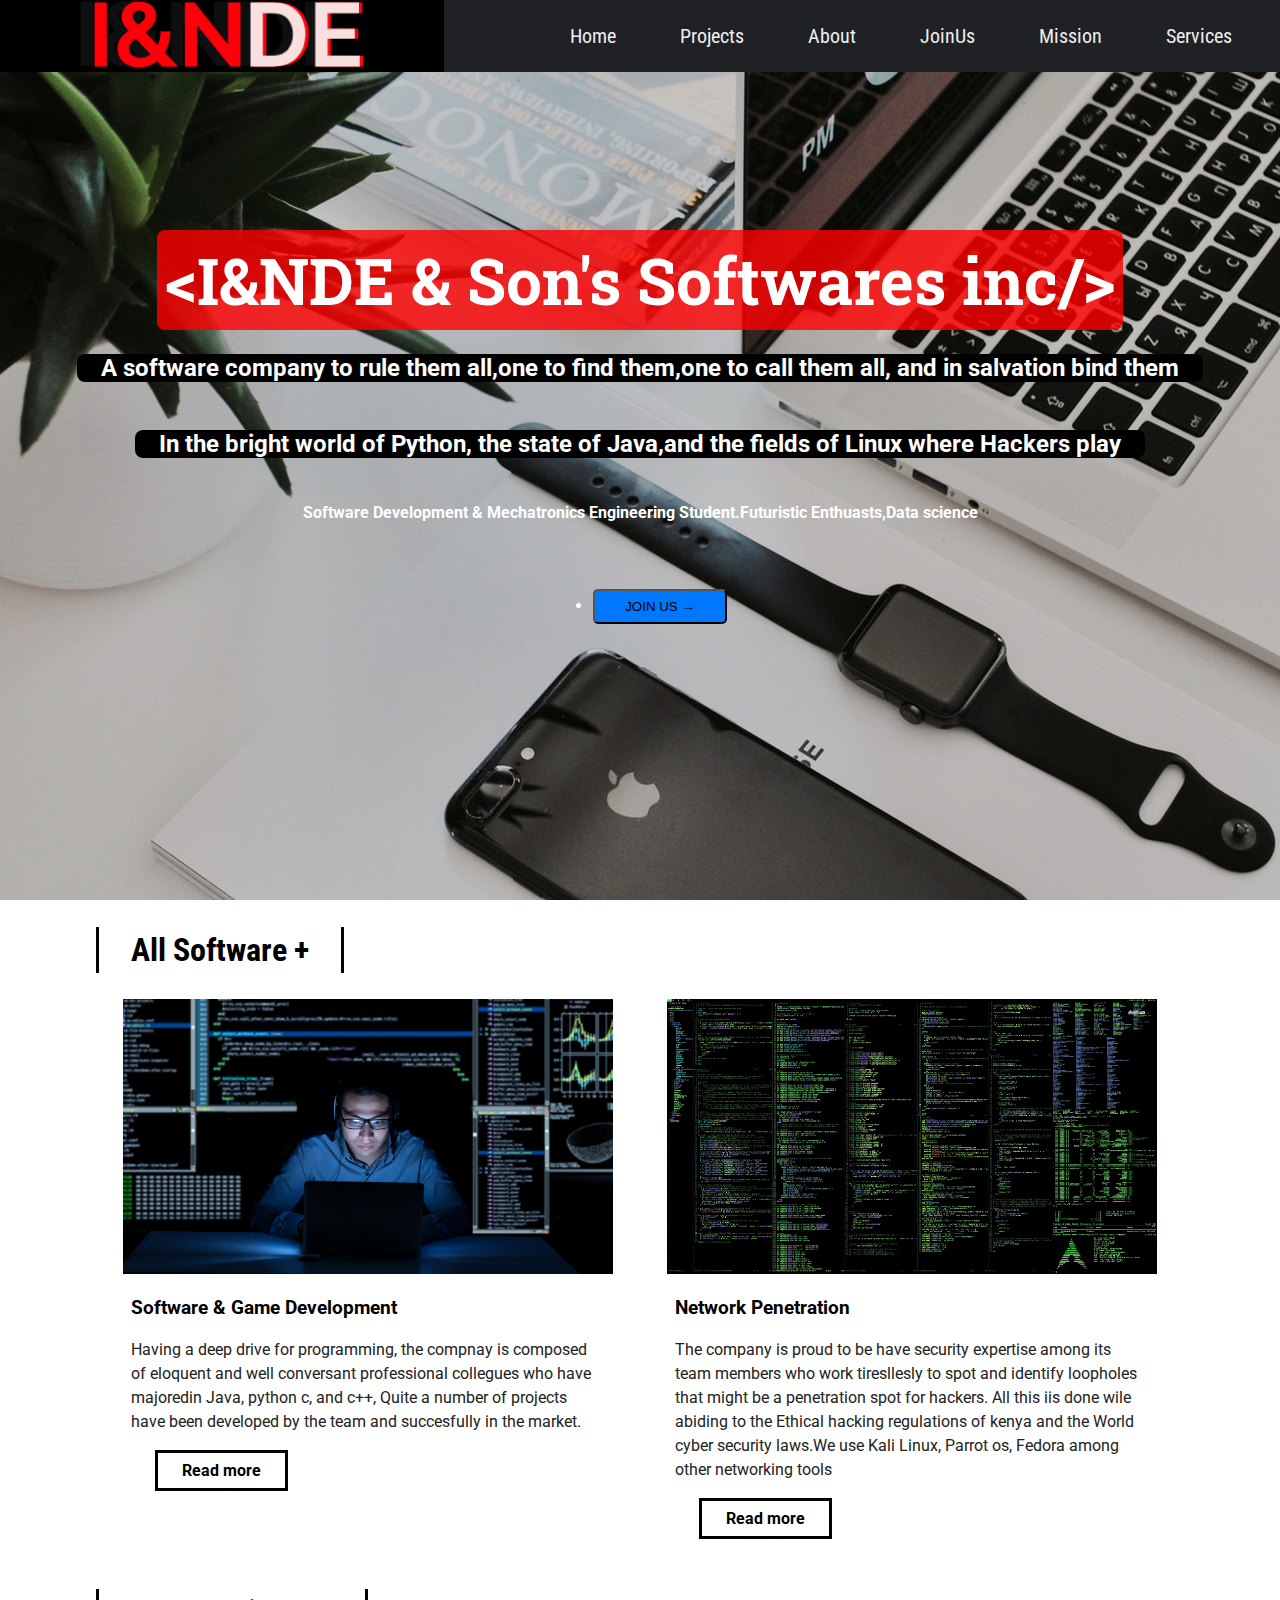
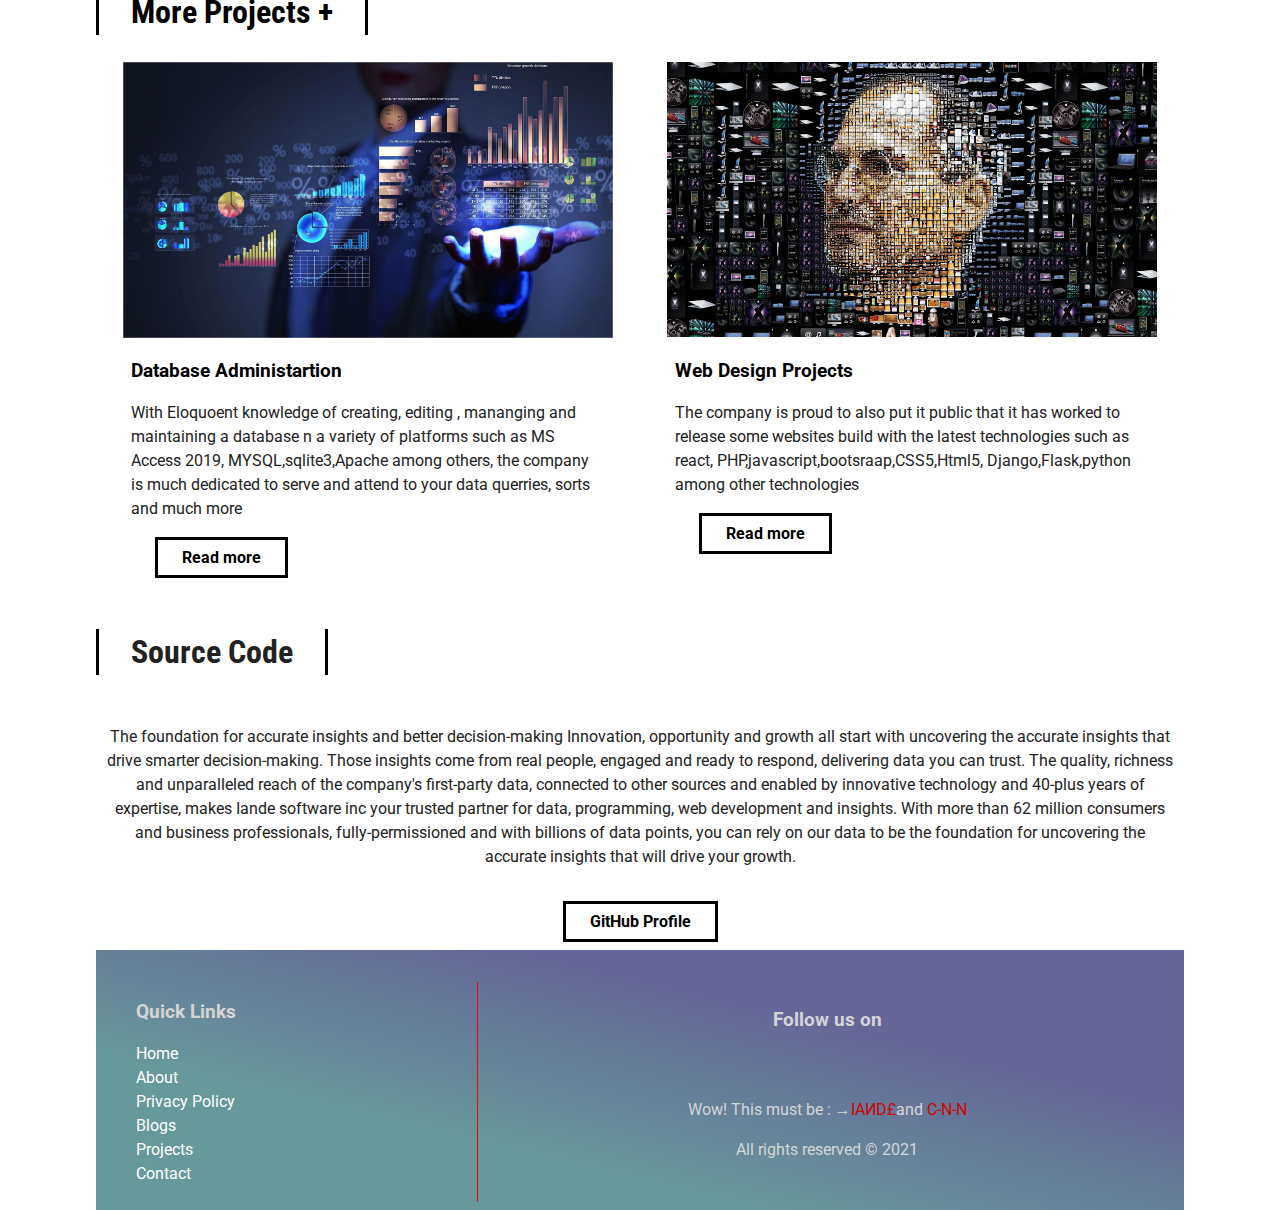
<file: index.html>
<!DOCTYPE html>
<html lang="en">

<head>
    <meta charset="UTF-8">
    <meta name="viewport" content="width=device-width, initial-scale=1.0">
    <meta http-equiv="X-UA-Compatible" content="ie=edge">
    <link rel="stylesheet" href="https://use.fontawesome.com/releases/v5.1.0/css/all.css" integrity="sha384-lKuwvrZot6UHsBSfcMvOkWwlCMgc0TaWr+30HWe3a4ltaBwTZhyTEggF5tJv8tbt"
        crossorigin="anonymous">
    <link href="https://fonts.googleapis.com/css?family=Roboto|Roboto+Condensed|Roboto+Slab" rel="stylesheet">
    <link rel="stylesheet" href="style.css">
    <title>Iande & Son's Software inc</title>
</head>

<body>
    <nav>
        <div id="logo-img">
            <a href="#">
                <img src="img/logo.png" alt="Iande inc Logo">
            </a>
        </div>
        <div id="menu-icon">
            <i class="fas fa-bars"></i>
        </div>
        <ul>
            <li>
              <a href="index.html">Home</a>
          </li>
          <li>
              <a href="blogslist.html">Projects</a>
          </li>
          <li>
              <a href="about.html">About</a>
          </li>
          <li>
              <a href="join.html">JoinUs</a>
          </li>
              <li>
                <a href="mission.html">Mission</a>
            </li>
            <li>
                <a href="services.html">Services </a>

                <div id="search-icon">
                    <i class="fas fa-search"></i>
                </div>
            </li>
        </ul>
    </nav>

    <div id="searchbox">
        <input type="text" placeholder="Search Here">
    </div>

    <div id="banner">
        <h1>&lt;I&NDE & Son's Softwares inc/&gt;</h1>
        <h3>A software company to rule them all,one to find them,one to call them all, and in salvation  bind them</h3>
         <h3>In the bright world of Python, the state of Java,and the fields of Linux where Hackers play</h3>
        <h4>Software Development & Mechatronics Engineering  Student.Futuristic Enthuasts,Data science</h4>

        <ul>
          <li> <button type="button" class="btn_join"><a href="join.html">JOIN US  &#8594;</button></a></li>
         </ul>
    </div>

    <main>
        <a href="blogslist.html">
            <h2 class="section-heading">All Software +</h2>
        </a>

        <section>
            <div class="card">
                <div class="card-image">
                    <a href="blogpost.html">
                        <img src="img/10.jpg" alt="Card Image">
                    </a>
                </div>

                <div class="card-description">
                    <a href="blogpost.html">
                        <h3>Software & Game Development</h3>
                    </a>
                    <p>
                        Having a deep drive for programming, the compnay is composed of eloquent and well conversant  professional collegues who have majoredin Java, python c, and c++,
                        Quite a number of projects have been developed by the team  and succesfully in the market.
                    </p>
                    <a href="blogpost.html" class="btn-readmore">Read more</a>
                </div>
            </div>

            <div class="card">
                <div class="card-image">
                    <a href="blogpost.html">
                        <img src="img/ian.png" alt="Card Image">
                    </a>
                </div>

                <div class="card-description">
                    <a href="blogpost.html">
                        <h3>Network Penetration</h3>
                    </a>
                    <p>
                        The company is proud to be have security expertise among its team members who work tiresllesly  to spot and identify loopholes that might be a penetration spot for hackers.
                        All this iis done wile abiding to the Ethical hacking regulations of kenya and the World cyber security laws.We use Kali Linux, Parrot os, Fedora among other networking tools
                    </p>
                    <a href="blogpost.html" class="btn-readmore">Read more</a>
                </div>
            </div>
        </section>

        <a href="blogslist.html">
        	<h2 class="section-heading">More Projects +</h2>
    	</a>

        <section>
            <div class="card">
                <div class="card-image">
                    <a href="blogpost.html">
                        <img src="img/databasehome2.jpg" alt="Card Image">
                    </a>
                </div>

                <div class="card-description">
                    <a href="blogpost.html">
                        <h3>Database Administartion</h3>
                    </a>
                    <p>With Eloquoent knowledge of creating, editing , mananging and maintaining a database n a variety of platforms such as MS Access 2019, MYSQL,sqlite3,Apache among others, the company is much dedicated to serve and attend to your data querries, sorts and much more  
                    </p>
                    <a href="blogpost.html" class="btn-readmore">Read more</a>
                </div>
            </div>

            <div class="card">
                <div class="card-image">
                    <a href="blogpost.html">
                        <img src="img/4.jpg" alt="Card Image">
                    </a>
                </div>

                <div class="card-description">
                    <a href="blogpost.html">
                        <h3>Web Design Projects</h3>
                    </a>
                    <p>
                        The company is proud to also put it public that it has worked to release some websites build with the latest technologies such as react, PHP,javascript,bootsraap,CSS5,Html5, Django,Flask,python among other technologies
                    </p>
                    <a href="blogpost.html" class="btn-readmore">Read more</a>
                </div>
            </div>
        </section>

        <h2 class="section-heading">Source Code</h2>

        <section id="section-source">
            <p>
                The foundation for accurate insights
                and better decision-making
                Innovation, opportunity and growth all start with uncovering the accurate insights that drive smarter decision-making. Those insights come from real people, engaged and ready to respond, delivering data you can trust. The quality, richness and unparalleled reach of the company's first-party data, connected to other sources and enabled by innovative technology and 40-plus years of expertise, makes Iande software inc your trusted partner for data, programming, web development and insights. With more than 62 million consumers and business professionals, fully-permissioned and with billions of data points, you can rely on our data to be the foundation for uncovering the accurate insights that will drive your growth.
            </p>
            <a href="#" class="btn-readmore">GitHub Profile</a>
        </section>

        <footer>
            <div id="left-footer">
                <h3>Quick Links</h3>
                <p>
                    <ul>
                        <li>
                            <a href="index.html">Home</a>
                        </li>
                        <li>
                            <a href="about.html">About</a>
                        </li>
                        <li>
                            <a href="#">Privacy Policy</a>
                        </li>
                        <li>
                            <a href="blogslist.html">Blogs</a>
                        </li>
                        <li>
                            <a href="blogslist.html">Projects</a>
                        </li>
                        <li>
                            <a href="#">Contact</a>
                        </li>
                    </ul>
                </p>
            </div>

            <div id="right-footer">
                <h3>Follow us on</h3>
                <div id="social-media-footer">
                    <ul>
                        <li>
                            <a href="https://www.facebook.com/IANDE.KE">
                                <i class="fab fa-facebook"></i>
                            </a>
                        </li>
                        <li>
                            <a href="https://www.youtube.com/channel/UC-V4R_UEoJSRXqT0mnAzUMw">
                                <i class="fab fa-youtube"></i>
                            </a>
                        </li>
                        <li>
                            <a href="https://github.com/IANDE-X">
                                <i class="fab fa-github"></i>
                            </a>
                        </li>
                    </ul>
                </div>
                <p>Wow! This must be : &#8594;<span><a href="whatsapp://send?phone=+254717426922&text=Contacting from 'Iande & sons software  inc" style="color: #ce0404;">IAИD£</a></span>and <a href="whatsapp://send?phone=+254741921853&text=Contacting from 'Iande & sons software  inc" style="color: #ce0404;">C-N-N</a></span></p>
                <p>All rights reserved © 2021 </p>
            </div>
            </div>
        </footer>

    </main>

    <script src="main.js"></script>
</body>

</html>
</file>
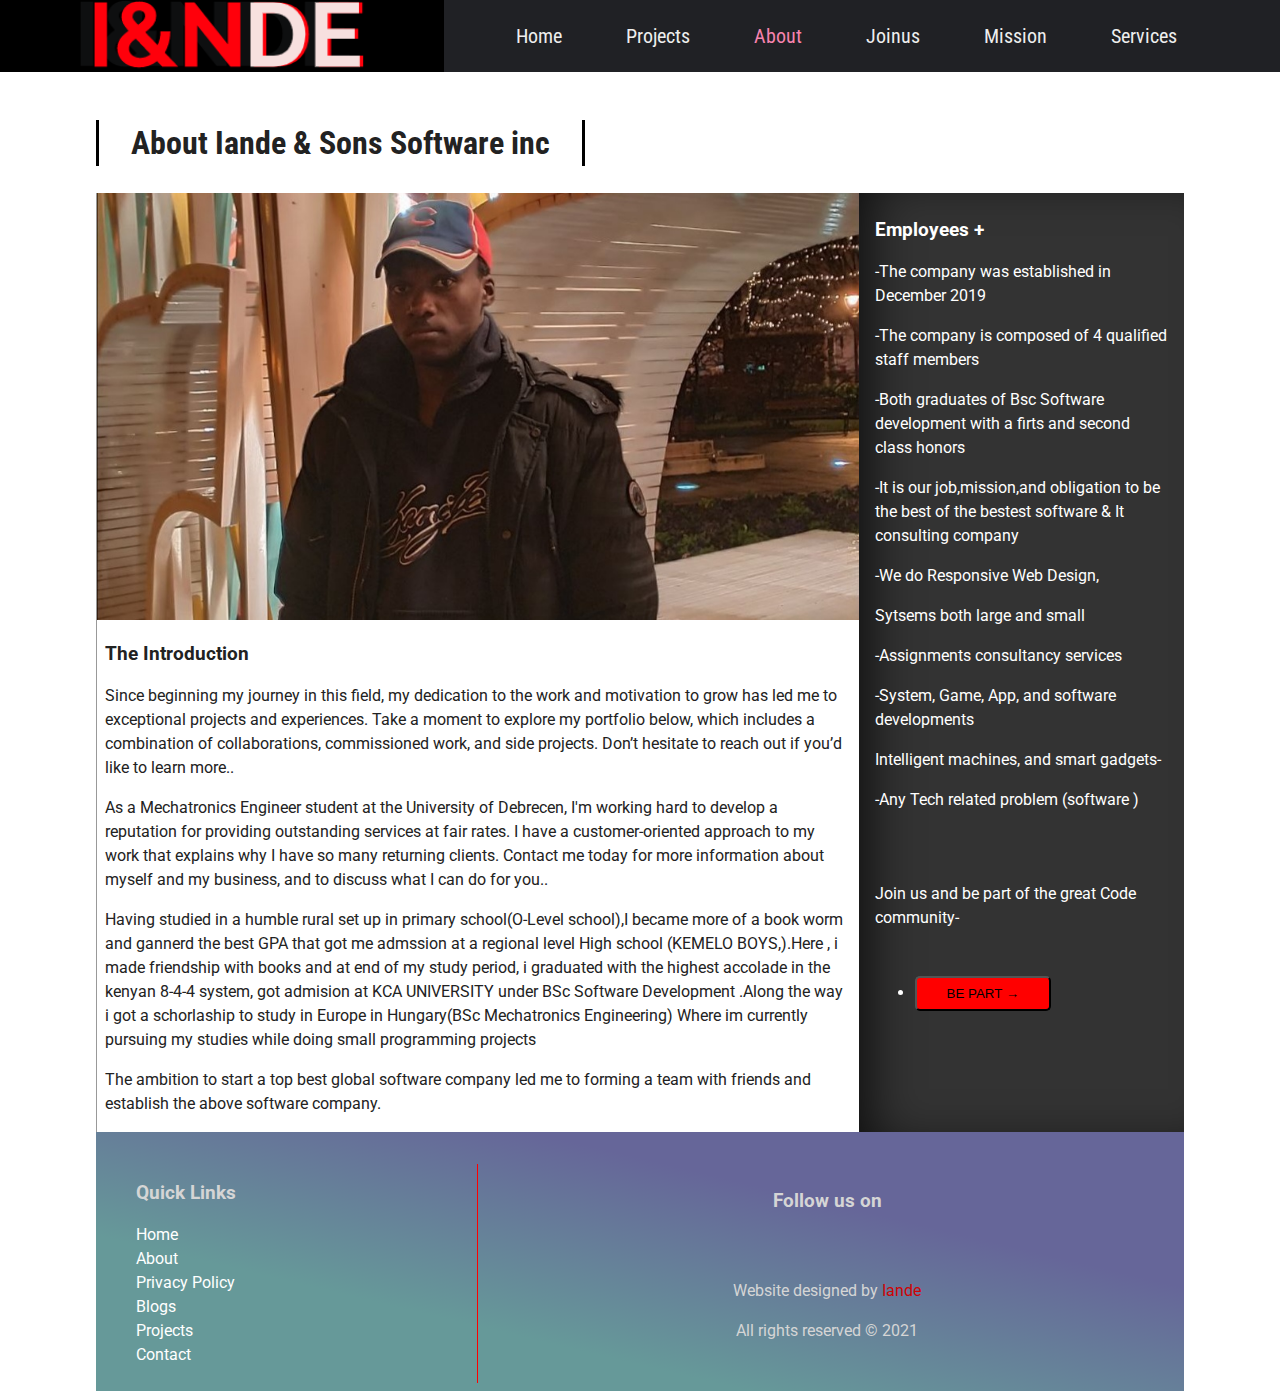
<file: about.html>
<!DOCTYPE html>
<html lang="en">

<head>
  <meta charset="UTF-8">
  <meta name="viewport" content="width=device-width, initial-scale=1.0">
  <meta http-equiv="X-UA-Compatible" content="ie=edge">
  <link rel="stylesheet" href="https://use.fontawesome.com/releases/v5.1.0/css/all.css" integrity="sha384-lKuwvrZot6UHsBSfcMvOkWwlCMgc0TaWr+30HWe3a4ltaBwTZhyTEggF5tJv8tbt"
    crossorigin="anonymous">
  <link href="https://fonts.googleapis.com/css?family=Roboto|Roboto+Condensed|Roboto+Slab" rel="stylesheet">
  <link rel="stylesheet" href="style.css">
  <title> Iande & sons Software inc</title>
</head>

<body>

  <nav>
      <div id="logo-img">
          <a href="#">
              <img src="img/logo.png" alt="Iande inc Logo">
          </a>
      </div>
      <div id="menu-icon">
          <i class="fas fa-bars"></i>
      </div>
      <ul>
          <li>
              <a href="index.html">Home</a>
          </li>
          <li>
              <a href="blogslist.html">Projects</a>
          </li>
          <li>
              <a class="active" href="about.html">About</a>
          </li>
             <li>
              <a href="join.html">Joinus</a>
          </li>
              <li>
                <a href="mission.html"> Mission</a>
            </li>
            <li>
                <a href="services.html">Services </a>
              </li>





          <li>
              <div id="search-icon">
                  <i class="fas fa-search"></i>
              </div>
          </li>
      </ul>
  </nav>

  <div id="searchbox">
      <input type="text" placeholder="Search Here">
  </div>

  <main>

    <h2 class="page-heading">About Iande & Sons Software inc</h2>
    <div id="post-container">
      <section id="blogpost">
        <div class="card">
          <div class="card-image">
            <img src="img/ianmw.jpg" alt="Card Image">
          </div>
          <div class="card-description">
            <h3>The Introduction</h3>
            <p>Since beginning my journey in this field, my dedication to the work and motivation to grow has led me to exceptional projects and experiences. Take a moment to explore my portfolio below, which includes a combination of collaborations, commissioned work, and side projects. Don’t hesitate to reach out if you’d like to learn more..</p>
            <p>As a Mechatronics  Engineer student at the University of Debrecen, I'm working hard to develop a reputation for providing outstanding services at fair rates. I have a customer-oriented approach to my work that explains why I have so many returning clients. Contact me today for more information about myself and my business, and to discuss what I can do for you..</p>
            <p>Having studied in a humble rural set up in primary school(O-Level school),I became more of a book worm and gannerd the best GPA that got me admssion at a regional level High school (KEMELO BOYS,).Here , i made friendship with books and at end of my study period, i graduated with the highest accolade in the kenyan 8-4-4 system, got admision at KCA UNIVERSITY under BSc Software Development .Along the way i got a schorlaship to study in Europe in Hungary(BSc Mechatronics Engineering) Where im currently pursuing my studies while doing small programming projects 
            </p><p>The ambition to start a top best global software company led me to  forming a team with friends and establish the above software company.
              
            </p>
          </div>
        </div>

      </section>

      <aside id="sidebar">
        <h3>Employees + </h3>
        <p>-The company  was established in December 2019 </p>
        <p>-The company  is composed of 4 qualified  staff members </p>
        <p>-Both graduates of Bsc Software development with a firts and second class honors </p>
        <p>-It is our job,mission,and obligation to be the best of the bestest software  & It consulting company </p>
        <p>-We do   Responsive Web Design,</p>
        <p>Sytsems both large and small</p>
        <p>-Assignments consultancy services</p>
        <p>-System, Game, App, and software developments</p>
        <p>Intelligent machines, and smart gadgets-</p>
        <p>-Any Tech related problem  (software ) </p>
        <br><br>
         <p>Join us and be part of the great Code community-</p>
        <ul>
          <li> <button type="button" class="btn_join_about"><a href="join.html">Be part &#8594;</button></a></li>
         </ul>
         </p>
      </aside>
    </div>

    <footer>
        <div id="left-footer">
            <h3>Quick Links</h3>
            <p>
                <ul>
                    <li>
                        <a href="index.html">Home</a>
                    </li>
                    <li>
                        <a href="about.html">About</a>
                    </li>
                    <li>
                        <a href="#">Privacy Policy</a>
                    </li>
                    <li>
                        <a href="blogslist.html">Blogs</a>
                    </li>
                    <li>
                        <a href="blogslist.html">Projects</a>
                    </li>
                    <li>
                        <a href="#">Contact</a>
                    </li>
                </ul>
            </p>
        </div>

        <div id="right-footer">
            <h3>Follow us on</h3>
            <div id="social-media-footer">
                <ul>
                    <li>
                        <a href="https://www.facebook.com/IANDE.KE">
                            <i class="fab fa-facebook"></i>
                        </a>
                    </li>
                    <li>
                        <a href="https://www.youtube.com/channel/UC-V4R_UEoJSRXqT0mnAzUMw">
                            <i class="fab fa-youtube"></i>
                        </a>
                    </li>
                    <li>
                        <a href="https://github.com/IANDE-X">
                            <i class="fab fa-github"></i>
                        </a>
                    </li>
                </ul>
            </div>
            <p>Website designed by <span><a href="whatsapp://send?phone=+254717426922&text=Contacting from 'IANDE MW Software inc" style="color: #ce0404;">Iande</a></span></p>
                <p>All rights reserved © 2021</p>
        </div>
    </footer>

  </main>

  <script src="main.js"></script>
</body>

</html>
</file>
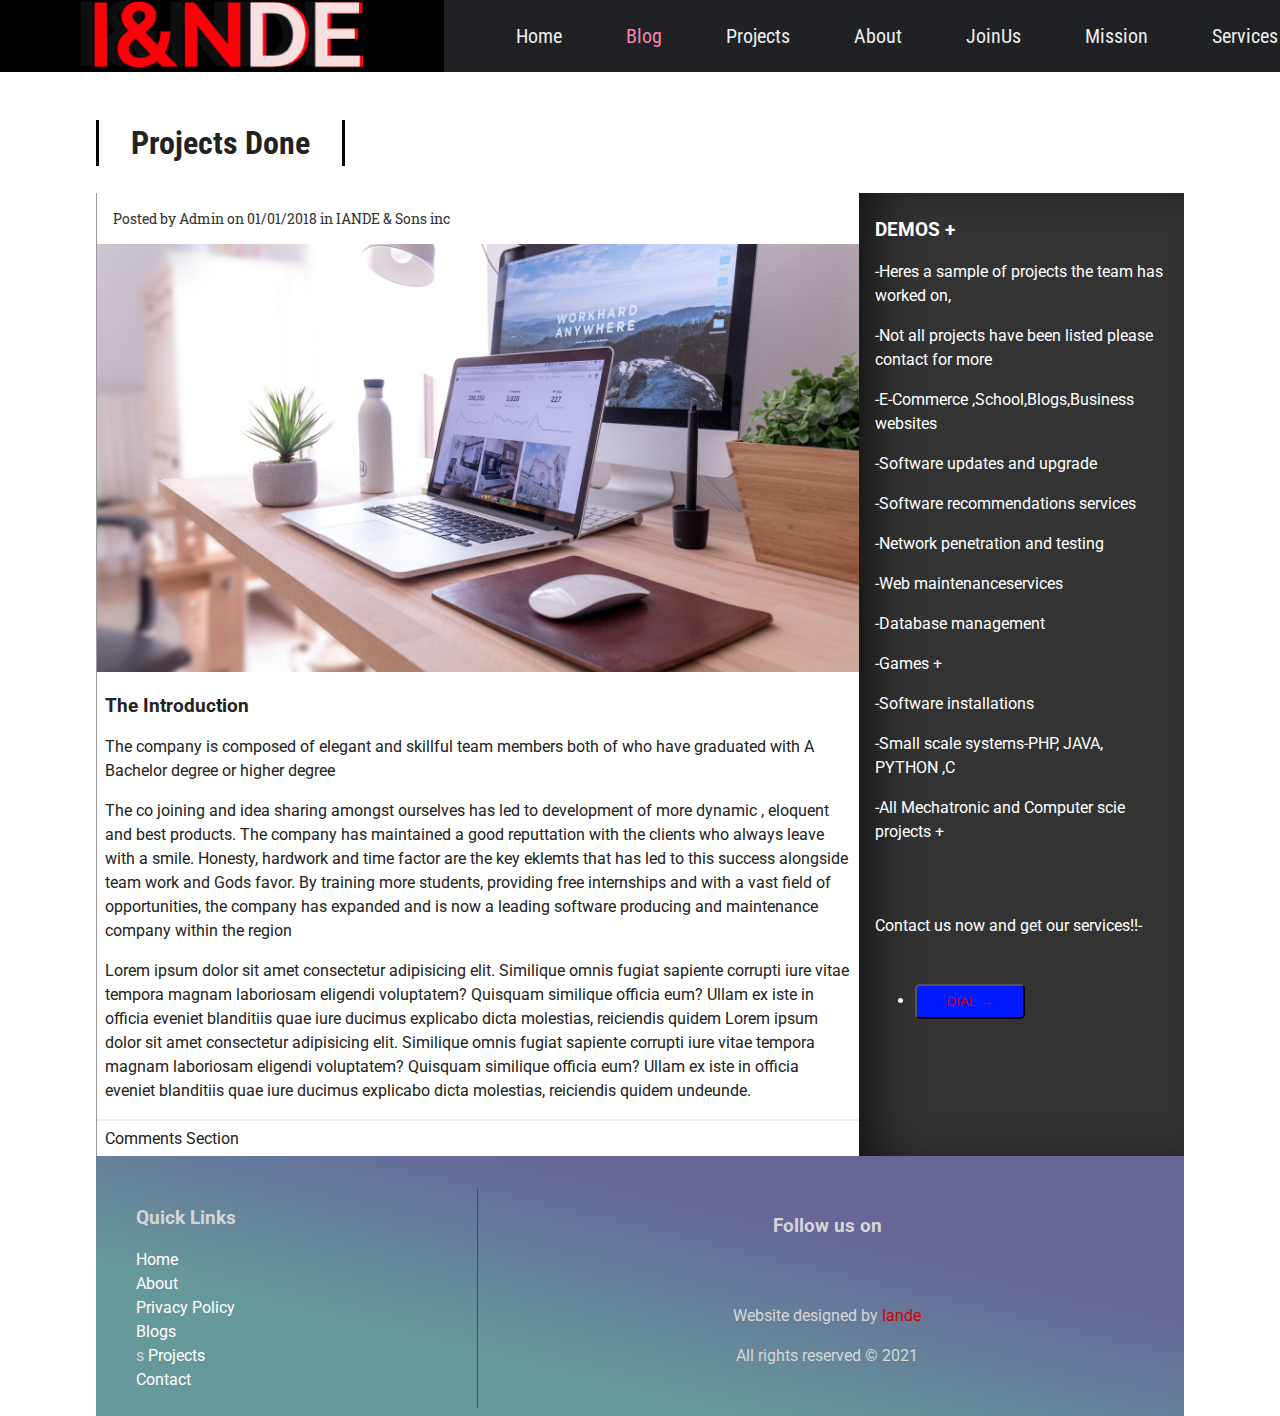
<file: blogpost.html>
<!DOCTYPE html>
<html lang="en">

<head>
  <meta charset="UTF-8">
  <meta name="viewport" content="width=device-width, initial-scale=1.0">
  <meta http-equiv="X-UA-Compatible" content="ie=edge">
  <link rel="stylesheet" href="https://use.fontawesome.com/releases/v5.1.0/css/all.css" integrity="sha384-lKuwvrZot6UHsBSfcMvOkWwlCMgc0TaWr+30HWe3a4ltaBwTZhyTEggF5tJv8tbt"
    crossorigin="anonymous">
  <link href="https://fonts.googleapis.com/css?family=Roboto|Roboto+Condensed|Roboto+Slab" rel="stylesheet">
  <link rel="stylesheet" href="style.css">
  <title>Iande software inc</title>
</head>

<body>
  <div id="slideout-menu">
      <ul>
          <li>
              <a href="index.html">Home</a>
          </li>

          <li>
              <a href="blogslist.html">Projects</a>
          </li>
          <li>
              <a href="about.html">About</a>
          </li>
          <li>
              <a href="join.html">JoinUs</a>
          </li>
              <li>
                <a href="mission.html">Mission</a>
            </li>
            <li>
                <a href="services.html">Services </a>

              <input type="text" placeholder="Search Here">
          </li>
      </ul>
  </div>

  <nav>
      <div id="logo-img">
          <a href="#">
              <img src="img/logo.png" alt="GTCoding Logo">
          </a>
      </div>
      <div id="menu-icon">
          <i class="fas fa-bars"></i>
      </div>
      <ul>
          <li>
              <a href="index.html">Home</a>
          </li>
          <li>
              <a class="active" href="blogslist.html">Blog</a>
          </li>
          <li>
              <a href="blogslist.html">Projects</a>
          </li>
          <li>
              <a href="about.html">About</a>

          </li>
        <li>
              <a href="join.html">JoinUs</a>
          </li>
              <li>
                <a href="mission.html">Mission</a>
            </li>
            <li>
                <a href="services.html">Services </a>
          <li>
              <div id="search-icon">
                  <i class="fas fa-search"></i>
              </div>
          </li>
      </ul>
  </nav>

  <div id="searchbox">
      <input type="text" placeholder="Search Here">
  </div>

  <main>

    <h2 class="page-heading">Projects Done </h2>
    <div id="post-container">
      <section id="blogpost">
        <div class="card">
          <div class="card-meta-blogpost">
            Posted by Admin on 01/01/2018 in
            <a href="#">IANDE & Sons inc</a>
        </div>
          <div class="card-image">
            <img src="img/1.jpg" alt="Card Image">
          </div>
          <div class="card-description">
            <h3>The Introduction</h3>
            <p>The company is composed of elegant and skillful team members both of who have graduated with A Bachelor degree or higher degree</p>
            <p>The  co joining and  idea sharing amongst ourselves has led to development of more dynamic , eloquent and best products.
            The company has maintained a good reputtation  with the clients who always leave with a smile.
            Honesty, hardwork and time factor are the key eklemts that has led to this success alongside team work and Gods favor.
            By training more students, providing free internships and with a vast  field of opportunities, the company has expanded and is now a leading software producing and maintenance company within the region </p>
            <p>Lorem ipsum dolor sit amet consectetur adipisicing elit. Similique omnis fugiat sapiente corrupti iure vitae
              tempora magnam laboriosam eligendi voluptatem? Quisquam similique officia eum? Ullam ex iste in officia eveniet
              blanditiis quae iure ducimus explicabo dicta molestias, reiciendis quidem Lorem ipsum dolor sit amet consectetur adipisicing elit. Similique omnis fugiat sapiente corrupti iure vitae
              tempora magnam laboriosam eligendi voluptatem? Quisquam similique officia eum? Ullam ex iste in officia eveniet
              blanditiis quae iure ducimus explicabo dicta molestias, reiciendis quidem undeunde.</p>
          </div>
        </div>

        <div id="comments-section">
          Comments Section
        </div>
      </section>

      <aside id="sidebar">
        <h3>DEMOS + </h3>
        <p>-Heres a sample of projects the team has worked on, </p>
        <p>-Not all projects have been listed please contact for more </p>
        <p>-E-Commerce ,School,Blogs,Business websites</p>
        <p>-Software updates and upgrade</p>
        <p>-Software recommendations services</p>
        <p>-Network penetration and testing</p>
        <p>-Web maintenanceservices</p>
        <p>-Database management </p>
        <p>-Games + </p>
        <p>-Software installations </p>
        <p>-Small scale systems-PHP, JAVA, PYTHON ,C </p>
        <p>-All Mechatronic and Computer scie projects + </p>
        <br><br>
         <p>Contact us now and get our services!!-</p>
        <ul>
          <li> <button type="button" class="btn_dial_websites"><a href="whatsapp://send?phone=+254717426922&text=Contacting from 'IANDE MW Software inc" style="color: #ce0404;">DIAL &#8594;</button></a></li>
         </ul>
         </p>
      </aside>
    </div>

    <footer>
        <div id="left-footer">
            <h3>Quick Links</h3>
            <p>
                <ul>
                    <li>
                        <a href="index.html">Home</a>
                    </li>
                    <li>
                        <a href="about.html">About</a>
                    </li>
                    <li>
                        <a href="#">Privacy Policy</a>
                    </li>
                    <li>
                        <a href="blogslist.html">Blogs</a>
                    </li>
                    <li>s
                        <a href="blogslist.html">Projects</a>
                    </li>
                    <li>
                        <a href="#">Contact</a>
                    </li>
                </ul>
            </p>
        </div>

            <div id="right-footer">
                <h3>Follow us on</h3>
                <div id="social-media-footer">
                    <ul>
                        <li>
                            <a href="https://www.facebook.com/IANDE.KE">
                                <i class="fab fa-facebook"></i>
                            </a>
                        </li>
                        <li>
                            <a href="https://www.youtube.com/channel/UC-V4R_UEoJSRXqT0mnAzUMw">
                                <i class="fab fa-youtube"></i>
                            </a>
                        </li>
                        <li>
                            <a href="https://github.com/IANDE-X">
                                <i class="fab fa-github"></i>
                            </a>
                        </li>
                    </ul>
                </div>

          <p>Website designed by <span><a href="whatsapp://send?phone=+254741921853&text=Contacting from 'Iande software  inc" style="color: #ce0404;">Iande</a></span></p>
          <p>All rights reserved © 2021</p>
        </div>
    </footer>

  </main>

  <script src="main.js"></script>
</body>

</html>
</file>
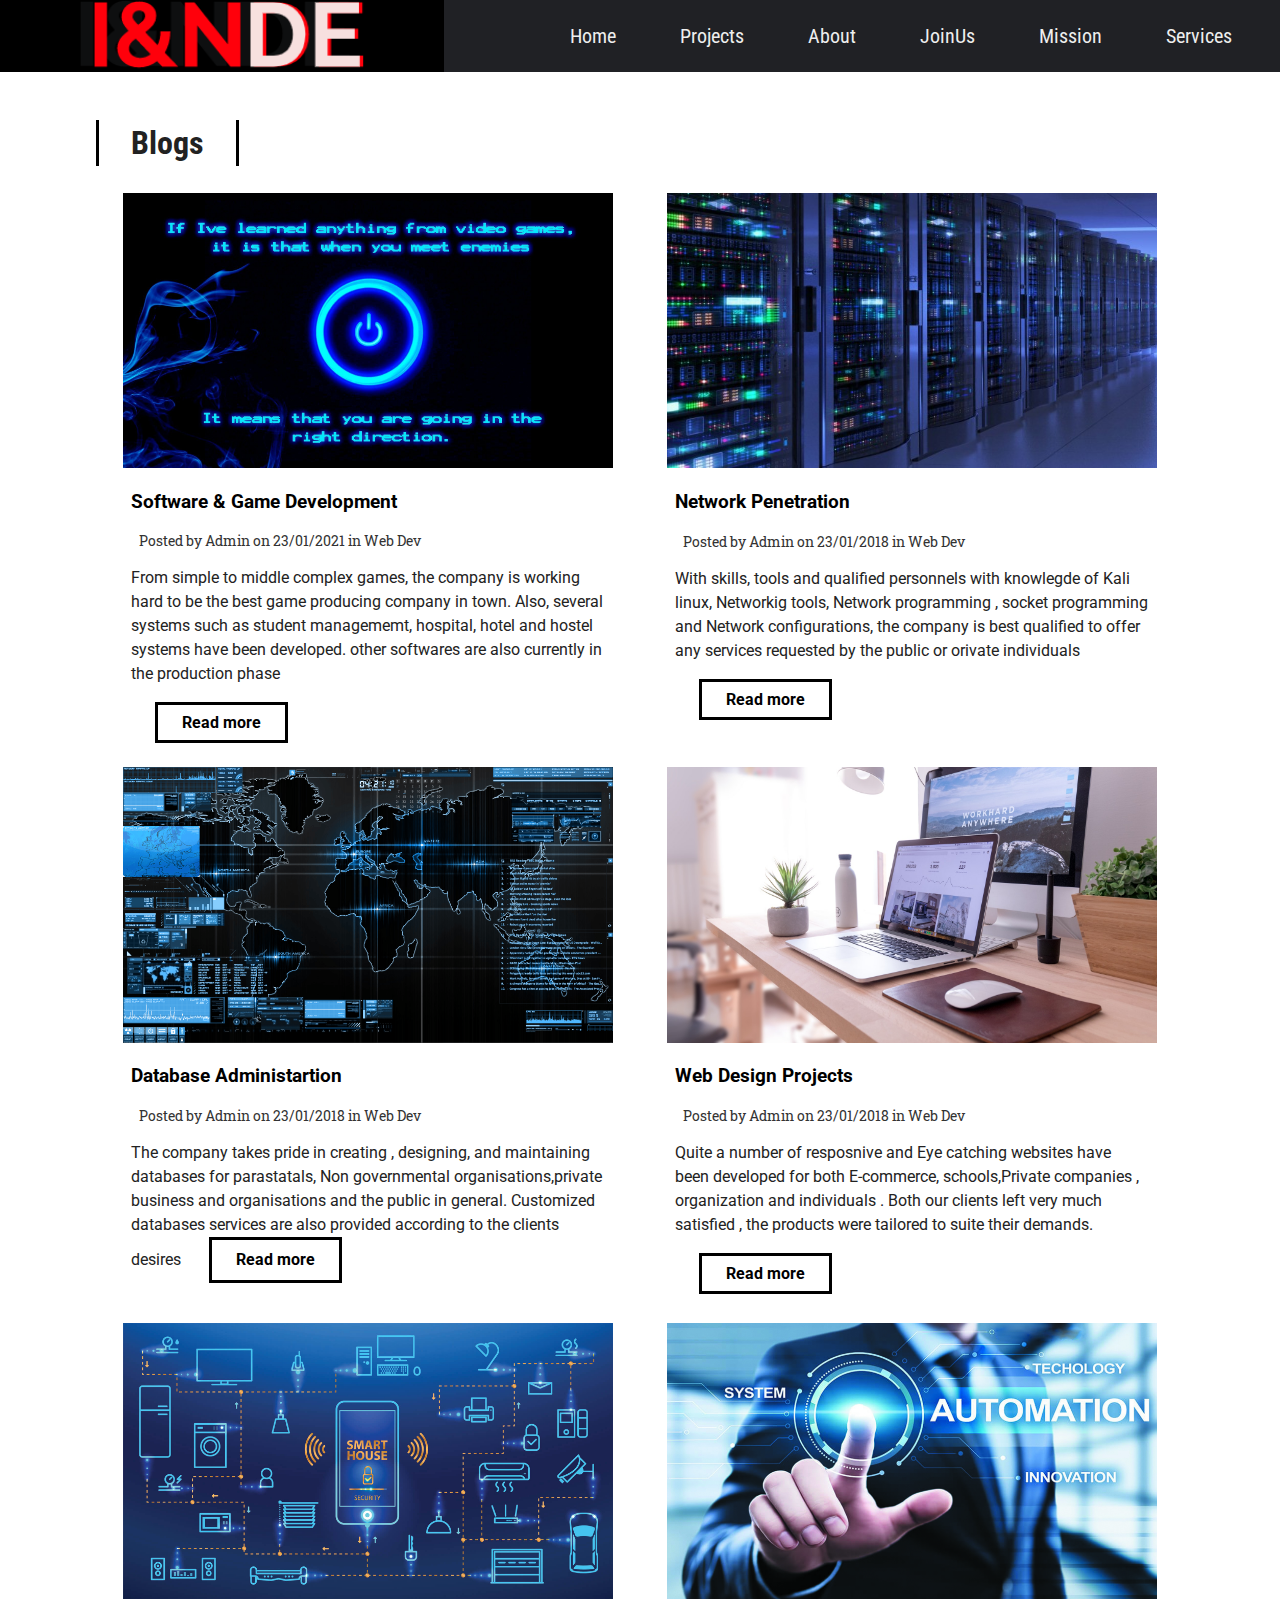
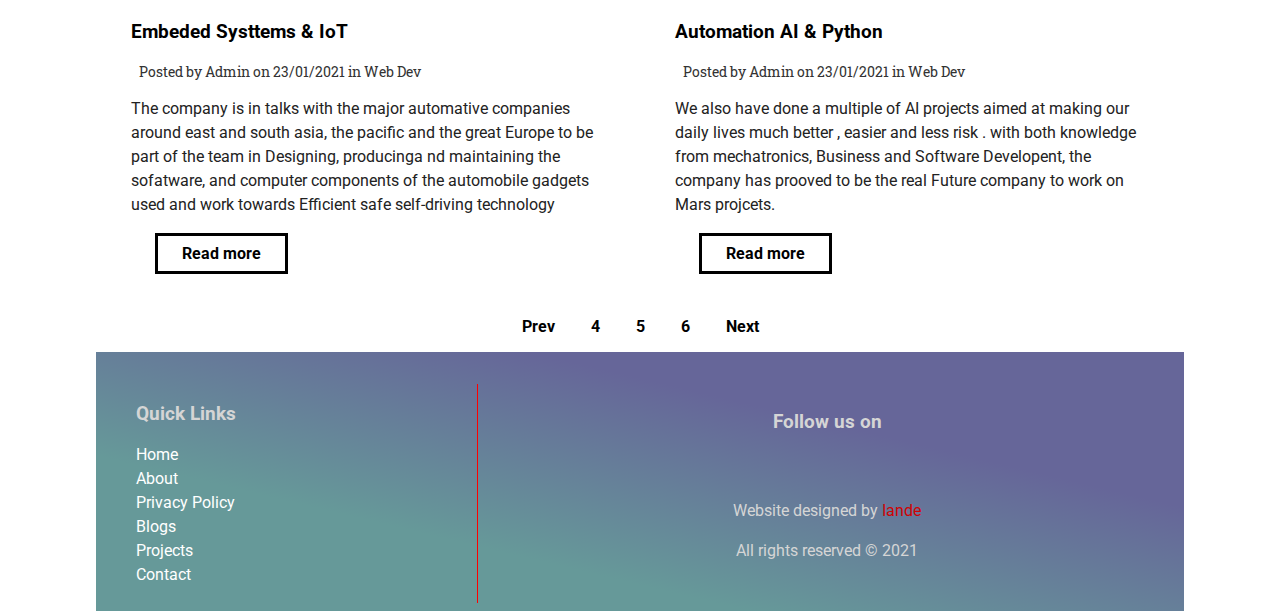
<file: blogslist.html>
<!DOCTYPE html>
<html lang="en">

<head>
  <meta charset="UTF-8">
  <meta name="viewport" content="width=device-width, initial-scale=1.0">
  <meta http-equiv="X-UA-Compatible" content="ie=edge">
  <link rel="stylesheet" href="https://use.fontawesome.com/releases/v5.1.0/css/all.css" integrity="sha384-lKuwvrZot6UHsBSfcMvOkWwlCMgc0TaWr+30HWe3a4ltaBwTZhyTEggF5tJv8tbt"
    crossorigin="anonymous">
  <link href="https://fonts.googleapis.com/css?family=Roboto|Roboto+Condensed|Roboto+Slab" rel="stylesheet">
  <link rel="stylesheet" href="style.css">
  <title>Iande software inc</title>
</head>

<body>
  <div id="slideout-menu">
      <ul>

              <input type="text" placeholder="Search Here">
          </li>
      </ul>
  </div>

  <nav>
      <div id="logo-img">
          <a href="#">
              <img src="img/logo.png" alt="GTCoding Logo">
          </a>
      </div>
      <div id="menu-icon">
          <i class="fas fa-bars"></i>
      </div>
      <ul>
          <li>
              <a href="index.html">Home</a>
          </li>
          <li>
              <a href="blogslist.html">Projects</a>
          </li>
          <li>
              <a href="about.html">About</a>
          </li>
          <li>
              <a href="join.html">JoinUs</a>
          </li>
              <li>
                <a href="mission.html">Mission</a>
            </li>
            <li>
                <a href="services.html">Services </a>



              <div id="search-icon">
                  <i class="fas fa-search"></i>
              </div>
          </li>
      </ul>
  </nav>

  <div id="searchbox">
      <input type="text" placeholder="Search Here">
  </div>

  <main>
    <h2 class="page-heading">Blogs</h2>

    <section>
      <div class="card">
        <div class="card-image">
          <a href="blogpost.html">
            <img src="img/Game.jpg" alt="Card Image">
          </a>
        </div>

        <div class="card-description">
          <a href="blogpost.html">
            <h3>Software & Game Development</h3>
          </a>
          <div class="card-meta">
            Posted by Admin on 23/01/2021 in
            <a href="#">Web Dev</a>
          </div>
          <p>
            From simple to middle complex games, the company is working hard to be the best game producing company in town. 
            Also, several systems such as student managememt, hospital, hotel and  hostel systems have been developed.
            other softwares are also currently in the production phase 
          </p>
          <a href="blogpost.html" class="btn-readmore">Read more</a>
        </div>
      </div>

      <div class="card">
        <div class="card-image">
          <a href="#">
            <img src="img/Network.jpg" alt="Card Image">
          </a>
        </div>

        <div class="card-description">
          <a href="#">
            <h3>Network Penetration</h3>
          </a>
          <div class="card-meta">
            Posted by Admin on 23/01/2018 in
            <a href="#">Web Dev</a>
          </div>
          <p>
            With skills, tools and qualified personnels with knowlegde  of Kali linux, Networkig tools, Network programming , socket programming and  Network configurations, the company is  best qualified to offer any services requested by the public or orivate individuals
          </p>
          <a href="#" class="btn-readmore">Read more</a>
        </div>
      </div>

      <div class="card">
        <div class="card-image">
          <a href="blogpost.html">
            <img src="img/Database.png" alt="Card Image">
          </a>
        </div>

        <div class="card-description">
          <a href="blogpost.html">
            <h3>Database Administartion</h3>
          </a>
          <div class="card-meta">
            Posted by Admin on 23/01/2018 in
            <a href="#">Web Dev</a>
          </div>
          <p>
            The company takes pride in creating , designing,  and maintaining databases for parastatals, Non governmental organisations,private business and organisations and the public in general.
            Customized databases services are also provided according to the clients desires
          <a href="blogpost.html" class="btn-readmore">Read more</a>
        </div>
      </div>

      <div class="card">
        <div class="card-image">
          <a href="#">
            <img src="img/1.jpg" alt="Card Image">
          </a>
        </div>

        <div class="card-description">
          <a href="#">
            <h3>Web Design Projects</h3>
          </a>
          <div class="card-meta">
            Posted by Admin on 23/01/2018 in
            <a href="#">Web Dev</a>
          </div>
          <p>
            Quite a number of resposnive and Eye catching websites have been developed for both E-commerce, schools,Private companies , organization and individuals .
            Both our clients left very much satisfied , the products were tailored to suite their demands.
          </p>
          <a href="#" class="btn-readmore">Read more</a>
        </div>
      </div>

      <div class="card">
        <div class="card-image">
          <a href="blogpost.html">
            <img src="img/Smart.jpg" alt="Card Image">
          </a>
        </div>

        <div class="card-description">
          <a href="blogpost.html">
            <h3>Embeded Systtems & IoT</h3>
          </a>
          <div class="card-meta">
            Posted by Admin on 23/01/2021 in
            <a href="#">Web Dev</a>
          </div>
          <p>
            The company is in talks with the major automative companies around east and south asia, the pacific and the great Europe to be part of the team in Designing, producinga nd maintaining the sofatware, and computer components of the automobile  gadgets used and work towards  Efficient safe self-driving technology
          </p>
          <a href="blogpost.html" class="btn-readmore">Read more</a>
        </div>
      </div>

      <div class="card">
        <div class="card-image">
          <a href="#">
            <img src="img/Automation.jpg" alt="Card Image">
          </a>
        </div>

        <div class="card-description">
          <a href="#">
            <h3>Automation AI & Python</h3>
          </a>
          <div class="card-meta">
            Posted by Admin on 23/01/2021 in
            <a href="#">Web Dev</a>
          </div>
          <p>
            We also have done a multiple of AI projects aimed at making our daily lives much better , easier and less risk .
            with both knowledge from mechatronics, Business and Software Developent, the company has prooved to be the real Future company to work on Mars projcets.
          </p>
          <a href="#" class="btn-readmore">Read more</a>
        </div>
      </div>
    </section>

    <div class="pagination">
      <a href="#">Prev</a>
      <a href="#">4</a>
      <a href="#">5</a>
      <a href="#">6</a>
      <a href="#">Next</a>
    </div>

    <footer>
        <div id="left-footer">
            <h3>Quick Links</h3>
            <p>
                <ul>
                    <li>
                        <a href="index.html">Home</a>
                    </li>
                    <li>
                        <a href="about.html">About</a>
                    </li>
                    <li>
                        <a href="#">Privacy Policy</a>
                    </li>
                    <li>
                        <a href="blogslist.html">Blogs</a>
                    </li>
                    <li>
                        <a href="blogslist.html">Projects</a>
                    </li>
                    <li>
                        <a href="#">Contact</a>
                    </li>
                </ul>
            </p>
        </div>

        <div id="right-footer">
            <h3>Follow us on</h3>
            <div id="social-media-footer">
                <ul>
                    <li>
                        <a href="https://www.facebook.com/IANDE.KE">
                            <i class="fab fa-facebook"></i>
                        </a>
                    </li>
                    <li>
                        <a href="https://www.youtube.com/channel/UC-V4R_UEoJSRXqT0mnAzUMw">
                            <i class="fab fa-youtube"></i>
                        </a>
                    </li>
                    <li>
                        <a href="https://github.com/IANDE-X">
                            <i class="fab fa-github"></i>
                        </a>
                    </li>
                </ul>
            </div>
             <p>Website designed by <span><a href="whatsapp://send?phone=+254741921853&text=Contacting from 'Iande software  inc" style="color: #ce0404;">Iande</a></span></p>
              <p>All rights reserved © 2021</p>
        </div>
    </footer>

  </main>

  <script src="main.js"></script>
</body>

</html>
</file>
<file: style.css>
@import url('https://fonts.googleapis.com/css?family=Poppins:400,500,700');

html, body {
height:100%;
width:100%;
font-family: 'poppins', sans-serif;
color: #222;
font-family: "Roboto", sans-serif;
margin: 0;
}

h1 {
  padding: 8px;
  background: rgba(255, 0, 0, 0.8);
  border-radius: 8px;
  margin: 0;
  font-size: 64px;
  font-family: "Roboto Slab", serif;
}

p {
  line-height: 1.5;
}

main {
  margin: 0 auto;
}

a {
  text-decoration: none;
  color: black;
}

a:hover {
  text-decoration: underline;
}

/* Inputs */

input,
textarea {
  height: 32px;
  padding: 0 16px;
  font-family: "Roboto Condensed", sans-serif;
  font-size: 20px;
  border: none;
  box-shadow: inset 8px 3px 18px -4px rgba(0, 0, 0, 0.4);
}

input:focus,
textarea:focus {
  outline: none;
}

/* Banner */

#banner {
  height: 100vh;
  display: flex;
  align-items: center;
  justify-content: center;
  flex-direction: column;
  background: rgba(0, 0, 0, 0.2) url("img/3.jpg");
  background-size: cover;
  background-attachment: fixed;
  background-position: center;
  background-blend-mode: overlay;
  color: white;
}

#banner h3 {
  background: black;
  border-radius: 8px;
  padding: 0 24px;
  font-size: 24px;
}

/* Search Box */

#searchbox {
  position: fixed;
  right: 0;
  top: 24px;
  width: 500px;
  pointer-events: none;
  z-index: 50;
  transition: 0.4s;
}

#searchbox input {
  height: 48px;
  width: 100%;
}

/* Navigation */

nav {
  height: 72px;
  background: #202125;
  width: 100%;
  margin: 0;
  position: fixed;
  font-family: "Roboto Condensed", sans-serif;
  font-size: 20px;
  display: flex;
  justify-content: space-between;
  padding: 0 16px 0 0;
  box-sizing: border-box;
  z-index: 100;
}

nav a {
  padding: 0 32px;
  color: #eee;
  transition: 0.4s;
}

nav a:hover {
  text-decoration: none;
  color: red;
}

nav ul {
  display: flex;
  list-style: none;
  justify-content: space-around;
  align-items: center;
  height: 100%;
  margin: 0;
}

.active {
  color: #f783ae;
}

#logo-img {
  display: flex;
  height: 100%;
  background: #111;
  padding: 0 32px;
  align-items: center;
  color: white;
  transition: 0.4s;
}

#logo-img img {
  height: 100px;
}

#logo-img:hover {
  background: black;
}

#menu-icon {
  height: 100%;
  font-size: 28px;
  padding: 0 4px;
  color: #eee;
  display: none;
  align-items: center;
}

/* Search Icon */

#search-icon {
  color: white;
  padding: 0 32px;
  cursor: pointer;
  transition: 0.4s;
}

#search-icon:hover {
  color: red;
}

/* Slideout Menu */

#slideout-menu {
  display: none;
  background: #2d3436;
  z-index: 100;
  position: fixed;
  transition: 0.4s;
  margin-top: 72px;
  width: 100%;
  text-align: center;
  opacity:0;
  pointer-events:none;
}

#slideout-menu ul {
  list-style: none;
  padding: 0 32px;
}

#slideout-menu ul li {
  padding: 8px;
}

#slideout-menu a {
  font-family: "Roboto Condensed", sans-serif;
  font-size: 20px;
  color: white;
}

#slideout-menu input {
  width: 85%;
  padding: 8px;
  font-family: "Roboto Condensed", sans-serif;
  font-size: 20px;
  text-align: center;
}

/* Sections */

section {
  display: flex;
  justify-content: space-around;
  flex-wrap: wrap;
}

.section-heading {
  font-size: 32px;
  font-family: "Roboto Condensed", sans-serif;
  border-left: 3px solid black;
  border-right: 3px solid black;
  transition: all 0.4s;
  display: inline-block;
  padding: 4px 32px;
}

.section-heading:hover {
  padding: 4px 48px;
  background: red;
}

/* Section Source */

#section-source p {
  padding: 8px;
  text-align: center;
}

#section-source a {
  margin: 8px;
  text-align: center;
}

/* Card */

.card-image {
  transition: 0.4s;
}

.card-image:hover {
  box-shadow: 0 10px 6px -6px #777;
}

.card .card-description {
  padding: 0 8px;
}

.card-meta-blogpost{
  color:#333;
  font-size:14px;
  padding: 16px;
  font-family:'Roboto Slab', serif;
}

.card-meta-blogpost a{
  color:#333;
}

/* ButtonJOIN US */
.btn_join {
  background: #0077ff none repeat scroll 0 0;
  border-radius: 0;
  color: rgb(0, 112, 163);
  padding: 8px 30px;
  margin: 30px 0;
  border-radius: 5px;
  transition: background 0.5s;
  text-transform: uppercase;
  font-weight: 500;
}
.btn_join:hover {
  background-color:lime; /* Green */
  color: #fff;
}
.btn_join:focus,
.btn_join.focus {
  background: #808080 none repeat scroll 0 0;
  color: #fff;
  text-decoration: none;
}



/* Button DIAL WEBSTES */
.btn_dial_websites {
  background: #001aff none repeat scroll 0 0;
  border-radius: 0;
  color: rgb(0, 112, 163);
  padding: 8px 30px;
  margin: 30px 0;
  border-radius: 5px;
  transition: background 0.5s;
  text-transform: uppercase;
  font-weight: 500;
}
.btn_dial_websites:hover {
  background-color:lime; /* Green */
  color: #fff;
}
.btn_dial_websites:focus,
.btn_dial_websites.focus {
  background: #808080 none repeat scroll 0 0;
  color: #fff;
  text-decoration: none;
}
/* ButtonJOIN US_FROM ABOUT */
.btn_join_about {
  background: #ff0000 none repeat scroll 0 0;
  border-radius: 0;
  color: rgb(0, 112, 163);
  padding: 8px 30px;
  margin: 30px 0;
  border-radius: 5px;
  transition: background 0.5s;
  text-transform: uppercase;
  font-weight: 500;
}
.btn_join_about:hover {
  background-color:lime; /* Green */
  color: #fff;
}
.btn_join_about:focus,
.btn_join_about.focus {
  background: #808080 none repeat scroll 0 0;
  color: #fff;
  text-decoration: none;
}

/* Button Read more */

.btn-readmore {
  padding: 8px 24px;
  border: 3px solid black;
  transition: 0.4s;
  display: inline-block;
  margin-bottom: 24px;
  margin-left: 24px;
  font-weight: bold;
  cursor: pointer;
  background: white;
}

.btn-readmore:hover {
  background: red;
  text-decoration: none;
  padding: 8px 64px 8px 24px;
  color: white;
}

/* Footer */

footer {
  background: black;
  padding: 8px;
  color: #eee;
  display: flex;
}

footer a {
  color: white;
}

footer #left-footer {
  flex: 1;
  border-right: 1px solid red;
  padding-left: 32px;
}

footer #left-footer ul {
  padding: 0;
  list-style: none;
  line-height: 1.5;
}

footer #right-footer {
  flex: 2;
  padding: 8px;
  text-align: center;
}

footer #social-media-footer a .fa-facebook,
footer #social-media-footer a .fa-youtube,
footer #social-media-footer a .fa-github {
  color: white;
  transition: 0.4s;
}

footer #social-media-footer ul {
  display: flex;
  list-style: none;
  justify-content: center;
  padding: 0;
}

footer #social-media-footer ul li {
  font-size: 48px;
  padding: 16px;
  transition: 0.4s;
}

footer #social-media-footer ul li:hover a .fa-youtube {
  color: red;
}

footer #social-media-footer ul li:hover a .fa-facebook {
  color: #3b5998;
}

footer #social-media-footer ul li:hover a .fa-github {
  color: rgb(0, 0, 0);
}

/* Blog List page */

.page-heading{
  font-size:32px;
  font-family:'Roboto Condensed', sans-serif;
  border-left:3px solid black;
  border-right:3px solid black;
  transition: all 0.4s;
  display:inline-block;
  padding:4px 32px;
  margin-top: 120px;
}

.page-heading:hover{
  padding:4px 48px;
  background:red;
}

.card-meta{
  color:#333;
  font-size: 14px;
  padding-left:8px;
  font-family:'Roboto Slab', serif;
}

.card-meta a{
  color:#333;
}

/* Pagination */

.pagination{
  padding:8px;
  text-align:center;
  font-weight:bold;
}

.pagination a{
  border-top: 3px solid white;
  display: inline-block;
  padding:8px 16px;
  transition:0.4s;
}

.pagination a:hover{
  text-decoration: none;
  border-top:3px solid black;
}

/* Single Blogpost */

#post-container{
  display: flex;
}

#blogpost{
  display: flex;
  flex-direction:column;
  width:70%;
  border-left:1px solid #999;
}

#blogpost .card{
  width:100%;
}

#blogpost .card-image:hover{
  box-shadow: none;
}

/* Sidebar */

#sidebar{
  background:#333;
  flex:1;
  padding: 8px 16px;
  color:white;
  box-shadow: inset 27px 0 51px -18px rgba(0,0,0,0.75);
}

/* Comments section */

#comments-section{
  border-top: 2px solid #eee;
  padding:8px;
}


/* Media Queries */

@media (max-width: 900px) {
  nav ul {
    display: none;
  }

  #menu-icon {
    display: flex;
  }

  #slideout-menu {
    display: block;
  }

  #searchbox {
    display: none;
  }

  #blogpost{
    width:100%;
    border-left:0;
  }

  #sidebar{
    display: none;
  }
}

@media (max-width: 719px) {
  main {
    width: 95%;
  }

  section {
    flex-direction: column;
  }

  .card,
  .card .card-image img {
    width: 100%;
  }

  footer {
    flex-direction: column;
    text-align: center;
  }

  footer #left-footer {
    flex: 1;
    border-right: 0;
    padding-left: 0;
  }

  footer #right-footer {
    background: #eee;
    color: black;
  }

  footer #right-footer a {
    color: black;
  }

  footer #social-media-footer a .fa-facebook,
  footer #social-media-footer a .fa-youtube,
  footer #social-media-footer a .fa-github {
    color: black;
    transition: 0.4s;
  }
}

@media (max-width: 600px) {
  main {
    width: 100%;
  }

  h1 {
    font-size: 48px;
  }

  #banner h3 {
    font-size: 20px;
  }

  .card {
    text-align: center;
  }

  #logo-img {
    padding: 0;
  }
}
#fixed {
  background-image: url('img/net.png');
  position: fixed;
  display: block;
  top: 0;
  left: 0;
  width: 100%;
  height: 100%;
  background-size: cover;
  background-position: center center;
  -webkit-transform: translateZ(0);
          transform: translateZ(0);
  will-change: transform;
}

@media (min-width: 720px) {
  main {
    width: 95%;
  }
  .card {
    width: 45%;
  }
  .card .card-image img {
    width: 100%;
  }
}

@media (min-width: 1200px) {
  main {
    width: 85%;
  }
}

.navbar {
  padding: .8rem;
  }
  .navbar-nav li {
  padding-right: 20px;
  }
  .nav-link {
  font-size: 1.1em !important;
  }
  

  /*----*/

  
  .navbar {
  padding: .8rem;
  background-color: grey;
  }
  .navbar-nav li {
  padding-right: 20px;
  }
  .nav-link {
  font-size: 1.1em !important;
  }
  
  .carousel-caption {
  position: absolute;
  top: 50%;
  transform: translateY(-50%);
  bottom: auto;
  }
  
  
  .carousel-caption h1 {
  text-shadow: 1px 1px 15px #000;
  }
  
  .padding {
  padding-bottom: 2rem;
  }
  
  .welcome {
  width:75%;
  margin:0 auto;
  padding-top: 2rem;
  }
  
  .social a {
  font-size: 4.5em;
  padding: 3rem;
  }
  .fa-facebook {
  color: #3b5998;
  }
  .fa-twitter {
  color: #00aced;
  }
  .fa-google-plus-g {
  color: #dd4b39;
  }
  .fa-instagram {
  color: #517fa8;
  }
  .fa-youtube {
  color: #bb0000;
  }
  
  .fa-facebook:hover, .fa-twitter:hover, .fa-google-plus-g:hover, .fa-instagram:hover, .fa-youtube:hover {
  color: #D5D5D5;
  }
  
  footer {
  background: linear-gradient(to top right, #669999 30%, #666699 70%);
  color: #D5D5D5;
  padding-top: 2rem;
  }
  
  footer.blockquote-footer {
  background: none;
  }
  
  hr.light {
  border-top: 1px solid #d5d5d5;
  width: 75%;
  margin-top: .8rem;
  margin-bottom: 1rem;
  }
  
  hr.light-100 {
  border-top: 1px solid #d5d5d5;
  width: 100%;
  margin-top: .8rem;
  margin-bottom: 1rem;
  }
  
  .navbar-brand {
  font-size:35px;
  }
  
  .logo {
  font-size:15px;
  }
  
  
  h2.worth{
  font-size:150%;
  }
  
  img.worth{
  font-size:150%;
  }
  
  hr{
    border-top: 1px solid blue;
  }
  
  hr.a{
    border-top: 1px solid white;
  }
  
  
  /*---Media Queries --*/
  
  @media (max-width: 992px) {
  .social a {
    font-size:4em;
    padding:2rem;
  }
  .carousel-caption h1 {
  font-size: 200%;
  }
    
  .display-4 {
  font-size: 200%;
  }
  
  h2.worth{
  font-size:120%;
  }
  }
  
  @media (max-width: 768px) {
  
  .carousel-caption {
  top: 45%;
  }
  .carousel-caption h1 {
  font-size: 150%;
  }
    
  .display-4 {
  font-size: 150%;
  }
  
  p.lead {
  font-size: 110%;
  }
  
  .navbar {
  padding: .6rem;
  }
  .navbar-nav li {
  padding-right: 15px;
  }
  .nav-link {
  font-size: 1.1em !important;
  }
  
  .social a {
  font-size: 2.5em;
  padding: 1.2rem;
  }
  
  h2.worth{
  font-size:110%;
  }
  
  footer {
  padding-top: 1rem;
  }
  
  
  }
  
  @media (max-width: 576px) {
  
  .carousel-caption {
  top: 40%;
  }
  
  .carousel-caption h1 {
  font-size: 130%;
  }
    
  .display-4 {
  font-size: 130%;
  }
  
  .navbar {
  padding: .4rem;
  }
  .navbar-nav li {
  padding-right: 10px;
  }
  .nav-link {
  font-size: 1.1em !important;
  }
  
  .social a {
  font-size: 2em;
  padding: .7rem;
  }
  
  h2.worth{
  font-size:100%;
  }
  
  }
  
  .carousel-item {
    transition: -webkit-transform 0.5s ease;
    transition: transform 0.5s ease;
    transition: transform 0.5s ease, -webkit-transform 0.5s ease;
    -webkit-backface-visibility: visible;
    backface-visibility: visible;
  }
  
  figure {
    position: relative;
    width: 100%;
    height: 60%;
    margin: 0!important;
  }
  .fixed-wrap {
    clip: rect(0, auto, auto, 0);
    position: absolute;
    top: 0;
    left: 0;
    width: 100%;
    height: 100%;
  }

    
#bck.bckgrnd{
  background-color: grey;
}
  #fixed {
    background-image: url('img/net.png');
    position: fixed;
    display: block;
    top: 0;
    left: 0;
    width: 100%;
    height: 100%;
    background-size: cover;
    background-position: center center;
    -webkit-transform: translateZ(0);
            transform: translateZ(0);
    will-change: transform;
    
  }
  
  
  [class*="col-"] {
      padding: 1rem;
  }
</file>
